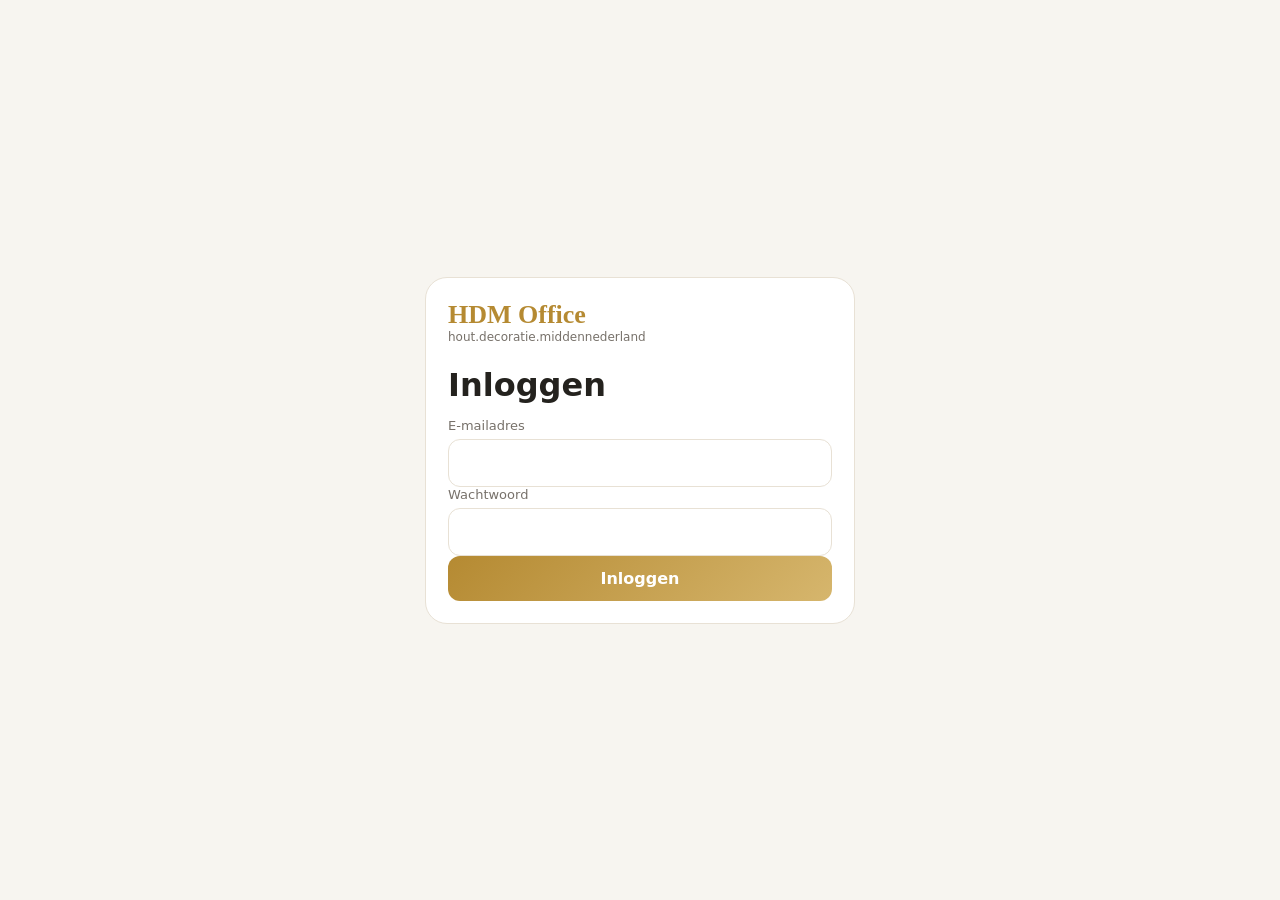
<file: index.html>
<!doctype html>
<html lang="nl">
<head>
  <meta charset="utf-8">
  <meta name="viewport" content="width=device-width,initial-scale=1,viewport-fit=cover">
  <meta name="theme-color" content="#f7f5f0">
  <meta name="apple-mobile-web-app-capable" content="yes">
  <meta name="apple-mobile-web-app-title" content="HDM Office">
  <title>HDM Office Next</title>
  <link rel="manifest" href="manifest.webmanifest">
  <link rel="stylesheet" href="styles.css?v=20261013-1925">
</head>
<body>
<div id="login" class="login-shell"><div class="login-card"><div class="brand">HDM Office</div><div class="muted">hout.decoratie.middennederland</div><h1>Inloggen</h1><label>E-mailadres<input id="email" type="email" autocomplete="email"></label><label>Wachtwoord<input id="password" type="text" autocomplete="off"></label><button id="loginBtn" class="primary">Inloggen</button><div id="loginMsg" class="muted"></div></div></div>
<div id="app" hidden>
<header class="topbar"><div><div class="brand">HDM Office</div><div class="muted">hout.decoratie.middennederland</div></div><div id="cloud" class="pill">Cloud</div></header>
<main class="content">
<section id="home" class="page active"><h1>Dashboard</h1><div id="dashboard" class="cards"></div></section>
<section id="customers" class="page">
  <div class="pagehead"><h1>Klanten</h1><select id="customerMonth"></select></div>
  <button id="newCustomerBtn" class="secondary">+ Nieuwe klant</button>
  <div id="customerForm" class="editor" hidden><h2>Nieuwe klant</h2><div class="formgrid"><label>Naam<input id="cName"></label><label>Bestelling<input id="cOrder"></label><label>Leverdatum<input id="cDue" type="date"></label></div><button id="saveCustomerBtn" class="primary">Klant opslaan</button></div>
  <div class="tablewrap customer-table"><table><thead><tr><th>Naam</th><th>Bestelling</th><th>Leverdatum</th></tr></thead><tbody id="customersBody"></tbody></table></div>
</section>
<section id="invoices" class="page">
  <div class="pagehead"><h1>Facturen</h1><select id="invoiceMonth"></select></div>
  <button id="newInvoiceBtn" class="secondary">+ Factuur toevoegen</button>
  <div id="invoiceEditor" class="editor" hidden>
    <div class="uploadbox"><div class="uploadicon">📄</div><h2>Factuur PDF, bestand of foto toevoegen</h2><input id="invoiceFile" type="file" accept="application/pdf,.pdf,image/*"><p id="invoiceReadStatus" class="muted">Tik op ‘Kies bestand’. Op iPhone kun je daarna een PDF uit Bestanden kiezen, een foto selecteren of een foto maken.</p></div>
    <h2>Verkoopfactuur</h2><div class="hint">Controleer de groene velden en druk daarna op <b>Factuur opslaan</b>.</div>
    <div class="formgrid"><label>Factuurnummer<input id="iNumber" class="readfield"></label><label>Klant<input id="iCustomer" class="readfield"></label><label>Datum<input id="iDate" type="date" class="readfield"></label><label>Omschrijving<input id="iDescription" class="readfield"></label><label>Totaal incl. btw<input id="iTotal" type="number" step="0.01" class="readfield"></label><label>Aanbetaling / betaald<input id="iPaid" type="number" step="0.01" class="readfield" value="0"></label><label>BTW bedrag<input id="iVat" type="number" step="0.01" class="readfield"></label></div>
    <button id="saveInvoiceBtn" class="primary">Factuur opslaan</button>
  </div>
  <div class="tablewrap"><table><thead><tr><th>Factuur</th><th>Klant</th><th>Datum</th><th>Totaal</th><th>Betaald</th><th>Openstaand</th><th>BTW</th><th>Bestand</th></tr></thead><tbody id="invoicesBody"></tbody></table></div>
</section>
<section id="receipts" class="page">
  <div class="pagehead"><h1>Bonnen</h1><select id="receiptMonth"></select></div>
  <button id="newReceiptBtn" class="secondary">+ Bon toevoegen</button>
  <div id="receiptEditor" class="editor" hidden>
    <div class="uploadbox"><div class="uploadicon">📷</div><h2>Bon PDF, bestand of foto toevoegen</h2><input id="receiptFile" type="file" accept="application/pdf,.pdf,image/*"><p id="receiptReadStatus" class="muted">Tik op ‘Kies bestand’. Op iPhone kun je een PDF uit Bestanden kiezen, een bestaande foto selecteren of een foto maken.</p></div>
    <h2>Bon / inkoopfactuur</h2><div class="hint">Controleer de groene velden en druk daarna op <b>Bon opslaan</b>.</div>
    <div class="formgrid"><label>Leverancier<input id="rSupplier" class="readfield"></label><label>Datum<input id="rDate" type="date" class="readfield"></label><label>Categorie<select id="rCategory" class="readfield"><option>Materialen</option><option>Gereedschap en machines</option><option>Kantoor</option><option>Overig</option></select></label><label>Totaal incl. btw<input id="rTotal" type="number" step="0.01" class="readfield"></label><label>BTW bedrag<input id="rVat" type="number" step="0.01" class="readfield"></label><label>Betaalwijze<select id="rMethod" class="readfield"><option>Bank</option><option>Pin</option><option>Contant</option><option>iDEAL</option></select></label></div>
    <button id="saveReceiptBtn" class="primary">Bon opslaan</button>
  </div>
  <div class="tablewrap"><table><thead><tr><th>Datum</th><th>Leverancier</th><th>Categorie</th><th>Totaal</th><th>BTW</th><th>Bestand</th></tr></thead><tbody id="receiptsBody"></tbody></table></div>
</section>
<section id="mileage" class="page">
  <div class="pagehead"><h1>Zakelijke kilometers</h1><select id="mileageMonth"><option value="">Alle maanden</option></select></div>
  <div id="mileageCards" class="cards compact"></div>
  <div class="editor mileage-editor">
    <h2>Rit toevoegen</h2>
    <div class="hint">Vul alleen de kilometers in die je zakelijk hebt gereden.</div>
    <div class="formgrid mileage-form">
      <label>Datum<input id="mDate" type="date" class="readfield"></label>
      <label>Aantal kilometers<input id="mKm" type="number" min="0.1" step="0.1" inputmode="decimal" class="readfield" placeholder="Bijv. 42"></label>
      <label class="mileage-description">Rit / omschrijving<input id="mDescription" class="readfield" placeholder="Bijv. Eemnes → klant Utrecht"></label>
    </div>
    <button id="saveMileageBtn" class="primary">Kilometers opslaan</button>
  </div>
  <h2>Rittenoverzicht</h2>
  <div class="tablewrap mileage-table"><table><thead><tr><th>Datum</th><th>KM</th><th>Rit / omschrijving</th><th></th></tr></thead><tbody id="mileageBody"></tbody></table></div>
</section>
<section id="book" class="page"><h1>Boekhouding</h1><h2>Omzet per kwartaal</h2><div id="quarterCards" class="cards compact"></div><h2>BTW Q4</h2><div id="bookCards" class="cards compact"></div><div class="card"><div id="bookText"></div></div></section>
</main>
<nav class="bottomnav"><button data-page="home" class="active">🏠<span>Home</span></button><button data-page="customers">👥<span>Klanten</span></button><button data-page="invoices">📄<span>Facturen</span></button><button data-page="receipts">📷<span>Bonnen</span></button><button data-page="mileage">🚗<span>KM</span></button><button data-page="book">📊<span>Boekhouding</span></button></nav>
</div>
<div id="detailModal" class="detail-modal" hidden><div class="detail-sheet"><div class="detail-head"><h2 id="detailTitle">Gegevens bewerken</h2><button id="detailClose" class="icon-btn" type="button">✕</button></div><div id="detailFields" class="formgrid"></div><div class="detail-actions"><button id="detailCancel" class="secondary" type="button">Annuleren</button><button id="detailSave" class="primary" type="button">Wijzigingen opslaan</button></div></div></div>
<script>
(()=>{
  const page=sessionStorage.getItem('hdm-active-page');
  if(!page)return;
  sessionStorage.removeItem('hdm-active-page');
  const target=document.getElementById(page);
  if(!target)return;
  const login=document.getElementById('login');
  if(login)login.hidden=true;
  document.querySelectorAll('.page').forEach(x=>x.classList.remove('active'));
  target.classList.add('active');
  document.querySelectorAll('.bottomnav button').forEach(x=>x.classList.toggle('active',x.dataset.page===page));
})();
</script>
<script type="module" src="app.js?v=20261013-1925"></script>
<script src="parser-v3.js?v=20261013-1925"></script>
<script src="invoice-vat-fix.js?v=20261013-1925"></script>
<script src="receipt-ocr-v2.js?v=20261013-1925"></script>
<script src="receipt-amount-ocr-v3.js?v=20261013-1925"></script>
<script type="module" src="details.js?v=20261013-1925"></script>
<script type="module" src="payments.js?v=20261013-1925"></script>
</body></html>
</file>
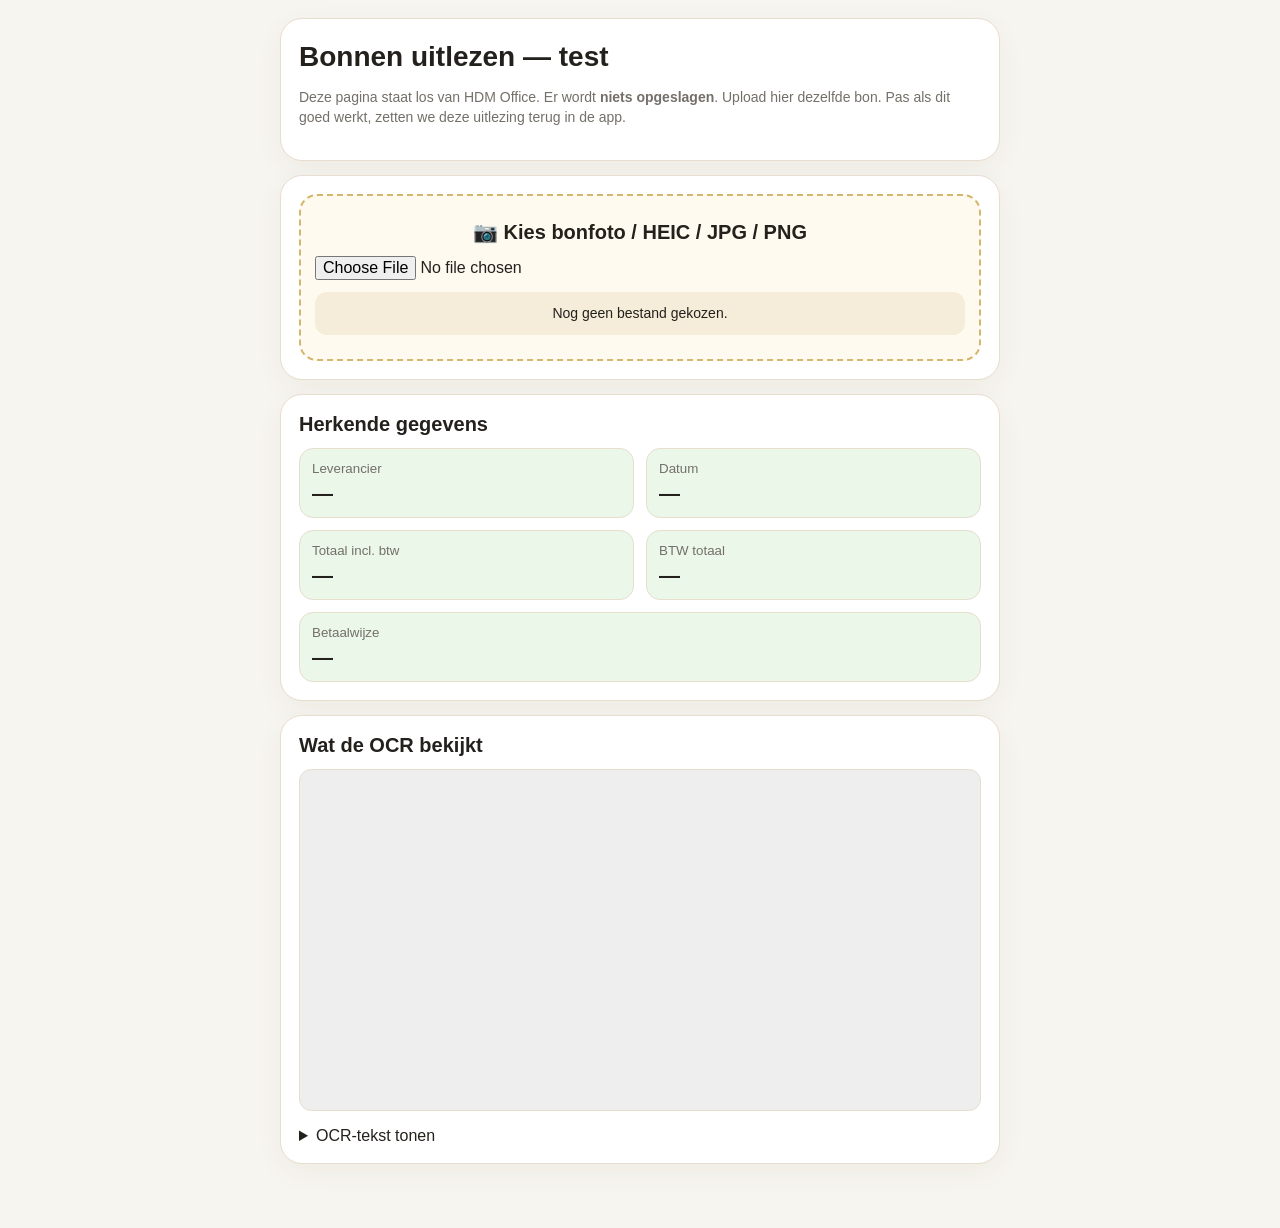
<file: bonnen-test.html>
<!doctype html>
<html lang="nl">
<head>
<meta charset="utf-8">
<meta name="viewport" content="width=device-width,initial-scale=1,viewport-fit=cover">
<title>HDM Bonnen Test</title>
<style>
:root{--bg:#f7f5f0;--card:#fff;--line:#e7dece;--gold:#be8f2f;--green:#eaf7e9;--text:#24211d;--muted:#746f68}
*{box-sizing:border-box}body{margin:0;background:var(--bg);color:var(--text);font-family:Inter,-apple-system,BlinkMacSystemFont,"Segoe UI",sans-serif;padding:18px 14px 50px}.wrap{max-width:720px;margin:auto}.card{background:var(--card);border:1px solid var(--line);border-radius:22px;padding:18px;margin-bottom:14px;box-shadow:0 8px 28px #4a35100d}h1{font-size:28px;margin:4px 0 8px}h2{font-size:20px;margin:0 0 12px}.muted{color:var(--muted);font-size:14px;line-height:1.45}.upload{border:2px dashed #d4b76e;border-radius:18px;padding:24px 14px;text-align:center;background:#fffaf0}.upload input{width:100%;font-size:16px}.status{margin-top:12px;padding:12px;border-radius:12px;background:#f5ecd9;font-size:14px;line-height:1.4}.grid{display:grid;grid-template-columns:1fr 1fr;gap:12px}.field{background:var(--green);border:1px solid var(--line);border-radius:14px;padding:12px}.field small{display:block;color:var(--muted);margin-bottom:5px}.field strong{font-size:21px;word-break:break-word}.wide{grid-column:1/-1}canvas{width:100%;height:auto;border:1px solid var(--line);border-radius:12px;background:#eee}details{margin-top:12px}pre{white-space:pre-wrap;word-break:break-word;font-size:12px;line-height:1.35;background:#f6f4ef;padding:12px;border-radius:12px;max-height:330px;overflow:auto}.ok{background:#e5f5e7}.bad{background:#ffe7e2}@media(max-width:520px){.grid{grid-template-columns:1fr}.wide{grid-column:auto}body{padding:12px 10px 40px}.card{padding:15px;border-radius:18px}}
</style>
</head>
<body>
<div class="wrap">
  <div class="card">
    <h1>Bonnen uitlezen — test</h1>
    <p class="muted">Deze pagina staat los van HDM Office. Er wordt <b>niets opgeslagen</b>. Upload hier dezelfde bon. Pas als dit goed werkt, zetten we deze uitlezing terug in de app.</p>
  </div>

  <div class="card">
    <div class="upload">
      <h2>📷 Kies bonfoto / HEIC / JPG / PNG</h2>
      <input id="file" type="file" accept="image/*,.heic,.heif">
      <div id="status" class="status">Nog geen bestand gekozen.</div>
    </div>
  </div>

  <div class="card">
    <h2>Herkende gegevens</h2>
    <div class="grid">
      <div class="field"><small>Leverancier</small><strong id="supplier">—</strong></div>
      <div class="field"><small>Datum</small><strong id="date">—</strong></div>
      <div class="field"><small>Totaal incl. btw</small><strong id="total">—</strong></div>
      <div class="field"><small>BTW totaal</small><strong id="vat">—</strong></div>
      <div class="field wide"><small>Betaalwijze</small><strong id="method">—</strong></div>
    </div>
  </div>

  <div class="card">
    <h2>Wat de OCR bekijkt</h2>
    <canvas id="preview"></canvas>
    <details><summary>OCR-tekst tonen</summary><pre id="raw">Nog niets uitgelezen.</pre></details>
  </div>
</div>
<script type="module">
const $=id=>document.getElementById(id);
const money=v=>Number(v).toLocaleString('nl-NL',{style:'currency',currency:'EUR'});

function normText(s){return String(s||'').replace(/\r/g,'').replace(/[\u00a0\u202f]/g,' ').replace(/[|]/g,'1').replace(/(\d)[oO](?=\d)/g,'$10').replace(/(\d)[lI](?=\d|\b)/g,'$11');}
function toNum(s){
  s=String(s||'').replace(/[€EUR\s]/gi,'').replace(/[^0-9,.-]/g,'');
  if(!s)return NaN; const c=s.lastIndexOf(','),d=s.lastIndexOf('.');
  if(c>=0&&d>=0)s=c>d?s.replace(/\./g,'').replace(',','.'):s.replace(/,/g,'');
  else if(c>=0)s=s.replace(/\./g,'').replace(',','.');
  return Number(s);
}
function amounts(line){
  const s=normText(line).replace(/(\d{1,5})\s+(\d{2})(?!\d)/g,'$1,$2');
  const out=[]; for(const m of s.matchAll(/(?:€\s*)?(\d{1,5}(?:[.,]\d{2}))(?:\s*(?:€|EUR))?/gi)){const n=toNum(m[1]);if(Number.isFinite(n)&&n>=0&&n<10000)out.push(n);} return out;
}
function filenameSupplier(file){return String(file?.name||'').replace(/\.[^.]+$/,'').replace(/[_-]+/g,' ').replace(/\b(?:januari|februari|maart|april|mei|juni|juli|augustus|september|oktober|november|december)\b.*$/i,'').replace(/\b\d{1,2}\b.*$/,'').trim();}
function parseDate(text){
  const t=normText(text); let m=t.match(/(?:datum\s*[:.-]?\s*)?(\d{1,2})[\/-](\d{1,2})[\/-](20\d{2})/i); if(!m)m=t.match(/\bdd\.?\s*(\d{1,2})-(\d{1,2})-(20\d{2})/i); if(!m)return''; const [_,d,mo,y]=m; return `${y}-${String(mo).padStart(2,'0')}-${String(d).padStart(2,'0')}`;
}
function parseSupplier(text,file){const t=normText(text); if(/\bGAMMA\b/i.test(t))return'Gamma'; if(/\bPRAXIS\b/i.test(t))return'Praxis'; if(/\bKARWEI\b/i.test(t))return'Karwei'; if(/\bHORNBACH\b/i.test(t))return'Hornbach'; return filenameSupplier(file)||'';}
function parseMethod(text){const t=normText(text); if(/maestro|mastercard|visa|pin|kaart|debit|contactless/i.test(t))return'Pin'; if(/contant|cash/i.test(t))return'Contant'; if(/ideal|i-deal/i.test(t))return'iDEAL'; return'Bank';}
function parseTotal(text){
  const lines=normText(text).split(/\n+/).map(x=>x.trim()).filter(Boolean);
  const strong=[];
  for(let i=0;i<lines.length;i++){
    const line=lines[i];
    if(/\b(?:9\s*)?t[o0]taal\b|tot\.?\s*omzet|eindt[o0]taal|te\s*betalen/i.test(line)){
      const vals=amounts(line+' '+(lines[i+1]||''));
      for(const v of vals)if(v>0)strong.push(v);
    }
  }
  if(strong.length){const freq=new Map();strong.forEach(v=>freq.set(v,(freq.get(v)||0)+1));return [...freq.entries()].sort((a,b)=>b[1]-a[1]||b[0]-a[0])[0][0];}
  const all=[];for(const l of lines){if(/btw|vat|tax|%/i.test(l))continue;all.push(...amounts(l).filter(v=>v>0));}return all.length?Math.max(...all):NaN;
}
function parseVat(text,total){
  const lines=normText(text).split(/\n+/).map(x=>x.trim()).filter(Boolean);
  // Hoogste prioriteit: expliciete TOT.BTW-regel.
  for(let i=0;i<lines.length;i++){
    if(/tot\.?\s*btw|t[o0]t\.?\s*btw/i.test(lines[i])){const vals=amounts(lines[i]+' '+(lines[i+1]||''));const good=vals.filter(v=>v>0&&(!Number.isFinite(total)||v<total));if(good.length)return good[good.length-1];}
  }
  // Gamma-opbouw: BTW 21,00 % over 38,03 = 7,99 / BTW 9,00 % ... = 0,08
  const parts=[];
  for(const l of lines){
    if(!/btw/i.test(l)||!/%/.test(l))continue;
    const vals=amounts(l); if(vals.length){const last=vals[vals.length-1]; if(last>0&&(!Number.isFinite(total)||last<total*.5))parts.push(last);}
  }
  if(parts.length>=2)return parts.reduce((a,b)=>a+b,0);
  if(parts.length===1)return parts[0];
  return NaN;
}

async function loadScript(src,test){if(test())return;await new Promise((resolve,reject)=>{const s=document.createElement('script');s.src=src;s.onload=resolve;s.onerror=reject;document.head.appendChild(s);});}
async function heicToJpeg(file){
  await loadScript('https://cdn.jsdelivr.net/npm/heic-to@1.5.2/dist/iife/heic-to.js',()=>!!window.HeicTo);
  const out=await window.HeicTo({blob:file,type:'image/jpeg',quality:.98}); return Array.isArray(out)?out[0]:out;
}
async function imageFromFile(file){
  let blob=file;
  const tryLoad=async b=>{const url=URL.createObjectURL(b);try{const img=new Image();await new Promise((res,rej)=>{img.onload=res;img.onerror=rej;img.src=url});return img;}finally{setTimeout(()=>URL.revokeObjectURL(url),2000);}};
  try{return await tryLoad(blob);}catch(e){if(!/\.hei[cf]$/i.test(file.name||'')&&!/^image\/hei[cf]$/i.test(file.type||''))throw e;blob=await heicToJpeg(file);return tryLoad(blob);}
}
function drawReceiptCrop(img){
  const iw=img.naturalWidth||img.width, ih=img.naturalHeight||img.height;
  // Bij kassabonfoto's staat de bon vrijwel altijd centraal. We snijden vooral de achtergrond weg.
  const sx=Math.round(iw*.20), sy=Math.round(ih*.025), sw=Math.round(iw*.60), sh=Math.round(ih*.95);
  const scale=Math.min(2.2,1900/sw); const c=$('preview'); c.width=Math.max(1,Math.round(sw*scale)); c.height=Math.max(1,Math.round(sh*scale));
  const ctx=c.getContext('2d',{willReadFrequently:true});ctx.fillStyle='#fff';ctx.fillRect(0,0,c.width,c.height);ctx.drawImage(img,sx,sy,sw,sh,0,0,c.width,c.height);return c;
}
function enhancedCanvas(src,mode){
  const c=document.createElement('canvas');c.width=src.width;c.height=src.height;const ctx=c.getContext('2d',{willReadFrequently:true});ctx.drawImage(src,0,0);const im=ctx.getImageData(0,0,c.width,c.height),d=im.data;
  for(let i=0;i<d.length;i+=4){let g=.299*d[i]+.587*d[i+1]+.114*d[i+2]; if(mode==='bw')g=g>172?255:0; else g=Math.max(0,Math.min(255,(g-128)*1.7+128));d[i]=d[i+1]=d[i+2]=g;}ctx.putImageData(im,0,0);return c;
}
function crop(src,y0,y1){const c=document.createElement('canvas');const y=Math.round(src.height*y0),h=Math.max(1,Math.round(src.height*(y1-y0)));c.width=src.width;c.height=h;c.getContext('2d').drawImage(src,0,y,src.width,h,0,0,src.width,h);return c;}
async function runOcr(canvases){
  const {createWorker}=await import('https://cdn.jsdelivr.net/npm/tesseract.js@5/dist/tesseract.esm.min.js'); const worker=await createWorker('nld+eng');
  try{await worker.setParameters({preserve_interword_spaces:'1'});const texts=[];for(let i=0;i<canvases.length;i++){ $('status').textContent=`Uitlezen… stap ${i+1} van ${canvases.length}`;const r=await worker.recognize(canvases[i]);texts.push(r.data.text||'');}return texts.join('\n--- VOLGENDE OCR PASS ---\n');}finally{await worker.terminate();}
}

$('file').addEventListener('change',async e=>{
  const file=e.target.files?.[0];if(!file)return;
  $('status').className='status';$('status').textContent='Foto voorbereiden…';['supplier','date','total','vat','method'].forEach(id=>$(id).textContent='…');$('raw').textContent='Bezig met uitlezen…';
  try{
    const img=await imageFromFile(file),base=drawReceiptCrop(img),gray=enhancedCanvas(base,'gray'),bw=enhancedCanvas(base,'bw');
    // Volledige bon + midden/ondergedeelte waar bij Gamma totaal/BTW staat.
    const text=await runOcr([gray,crop(gray,.25,.72),crop(bw,.25,.72),crop(gray,.42,.82)]);
    const supplier=parseSupplier(text,file),date=parseDate(text),total=parseTotal(text),vat=parseVat(text,total),method=parseMethod(text);
    $('supplier').textContent=supplier||'Niet herkend';$('date').textContent=date?new Date(date+'T12:00:00').toLocaleDateString('nl-NL',{day:'numeric',month:'long',year:'numeric'}):'Niet herkend';$('total').textContent=Number.isFinite(total)?money(total):'Niet herkend';$('vat').textContent=Number.isFinite(vat)?money(vat):'Niet herkend';$('method').textContent=method;$('raw').textContent=text;
    const ok=Number.isFinite(total)&&Number.isFinite(vat);$('status').className='status '+(ok?'ok':'bad');$('status').textContent=ok?`Gelukt: totaal ${money(total)} en btw ${money(vat)} gevonden. Dit is nog alleen de HTML-test; er is niets opgeslagen.`:'Nog niet volledig gelukt. Open onderaan “OCR-tekst tonen”; dan kunnen we exact zien wat de browser uit deze bon leest.';
  }catch(err){console.error(err);$('status').className='status bad';$('status').textContent='Uitlezen mislukt: '+(err?.message||err);$('raw').textContent=String(err?.stack||err);}
});
</script>
</body>
</html>
</file>
<file: styles.css>
:root{--bg:#f7f5f0;--card:#fff;--line:#e8e1d5;--gold:#b58a32;--gold2:#d6b66d;--text:#24221e;--muted:#77716a;--soft:#f3ead8;--green:#eaf6e8;--red:#ffe3e3}*{box-sizing:border-box}[hidden]{display:none!important}html,body{margin:0;min-height:100%;background:var(--bg);overflow-x:hidden;-webkit-text-size-adjust:100%}body{color:var(--text);font-family:Inter,system-ui,-apple-system,"Segoe UI",sans-serif;-webkit-overflow-scrolling:touch}button,input,select,textarea{font:inherit;max-width:100%}.brand{font:700 26px Georgia;color:var(--gold)}.muted{color:var(--muted);font-size:12px}.login-shell{min-height:100dvh;display:grid;place-items:center;padding:18px}.login-card{width:min(430px,100%);background:#fff;border:1px solid var(--line);border-radius:22px;padding:22px}.login-card h1{margin:22px 0 14px}.login-card label,.formgrid label{display:block;font-size:13px;color:var(--muted)}input,select{width:100%;min-height:48px;margin-top:6px;padding:12px;border:1px solid var(--line);border-radius:12px;background:#fff;font-size:16px}.primary,.secondary{border-radius:12px;padding:13px 15px;font-weight:700}.primary{width:100%;border:0;background:linear-gradient(135deg,var(--gold),var(--gold2));color:#fff}.secondary{border:1px solid var(--line);background:#fff;color:#1677df;margin:0 0 16px}.topbar{position:sticky;top:0;z-index:10;display:flex;justify-content:space-between;align-items:center;gap:12px;padding:14px 16px;background:#f7f5f0ef;backdrop-filter:blur(12px);border-bottom:1px solid var(--line)}.pill{padding:7px 10px;border-radius:999px;background:#fff;border:1px solid var(--line);font-size:11px}.pill.ok{background:#daf2e1}.pill.error{background:var(--red)}.content{max-width:1120px;width:100%;margin:auto;padding:18px 16px calc(96px + env(safe-area-inset-bottom))}.page{display:none;min-width:0;max-width:100%}.page.active{display:block}.page h1{margin:0 0 14px;font-size:28px}.page h2{font-size:20px;margin:18px 0 12px}.pagehead{display:flex;justify-content:space-between;align-items:center;gap:10px;margin-bottom:12px}.pagehead h1{margin:0}.pagehead select{max-width:220px}.cards{display:grid;grid-template-columns:repeat(3,minmax(0,1fr));gap:12px}.cards.compact{margin-bottom:12px}.card,.editor{background:#fff;border:1px solid var(--line);border-radius:16px;padding:15px;box-shadow:0 7px 24px #4331100d;margin-bottom:16px;min-width:0}.metric small{display:block;color:var(--muted);font-size:10px;text-transform:uppercase}.metric strong{display:block;font-size:22px;margin-top:8px}.formgrid{display:grid;grid-template-columns:repeat(2,minmax(0,1fr));gap:12px;margin:12px 0 16px}.readfield{background:var(--green)!important}.hint{background:var(--soft);border-radius:12px;padding:13px;margin-bottom:14px;line-height:1.45}.uploadbox{width:100%;border:2px dashed #d4bd80;border-radius:18px;padding:24px 18px;text-align:center;background:#fffaf0;overflow:hidden}.uploadbox h2{margin:8px 0 14px;font-size:21px}.uploadicon{font-size:44px}.uploadbox input[type=file]{width:100%;font-size:15px;white-space:normal}.uploadbox p{line-height:1.45}.tablewrap{width:100%;max-width:100%;overflow-x:auto;-webkit-overflow-scrolling:touch;background:#fff;border:1px solid var(--line);border-radius:16px;margin-top:14px}.tablewrap table{width:100%;min-width:720px;border-collapse:collapse}.tablewrap th,.tablewrap td{padding:12px 10px;border-bottom:1px solid var(--line);text-align:left;white-space:nowrap;font-size:12px}.tablewrap th{font-size:10px;color:var(--muted);text-transform:uppercase}.customer-table table{min-width:0;table-layout:fixed}.customer-table th,.customer-table td{white-space:normal;vertical-align:top;overflow-wrap:anywhere}.customer-table th:nth-child(1),.customer-table td:nth-child(1){width:28%}.customer-table th:nth-child(2),.customer-table td:nth-child(2){width:46%}.customer-table th:nth-child(3),.customer-table td:nth-child(3){width:26%}.wrapcell{white-space:normal!important}.bottomnav{position:fixed;left:0;right:0;bottom:0;z-index:20;display:flex;overflow-x:auto;overflow-y:hidden;background:#fff;border-top:1px solid var(--line);padding-bottom:env(safe-area-inset-bottom);scrollbar-width:none}.bottomnav::-webkit-scrollbar{display:none}.bottomnav button{flex:1 0 78px;min-width:78px;border:0;background:#fff;padding:10px 6px;color:#1677df;font-size:18px}.bottomnav button span{display:block;font-size:10px;margin-top:3px}.bottomnav button.active{background:var(--soft)}img,video,canvas,svg{max-width:100%;height:auto}.name-link{appearance:none;border:0;background:none;padding:0;margin:0;color:#1677df;font:inherit;font-weight:700;text-align:left;text-decoration:underline;text-underline-offset:2px;cursor:pointer}.detail-modal{position:fixed;inset:0;z-index:100;background:#0006;display:flex;align-items:flex-end;justify-content:center;padding:16px}.detail-sheet{width:min(620px,100%);max-height:88dvh;overflow:auto;background:#fff;border-radius:22px 22px 16px 16px;padding:18px;box-shadow:0 20px 60px #0003}.detail-head{display:flex;align-items:center;justify-content:space-between;gap:12px}.detail-head h2{margin:0;font-size:22px}.icon-btn{border:1px solid var(--line);background:#fff;border-radius:999px;width:38px;height:38px;font-size:18px}.detail-actions{display:grid;grid-template-columns:1fr 1fr;gap:10px}.detail-actions .secondary{margin:0;width:100%}.detail-actions .primary{margin:0}.pay-btn{border:0;border-radius:10px;padding:9px 12px;background:#1677df;color:#fff;font-weight:700;white-space:nowrap;min-height:38px}.pay-btn:disabled{opacity:1}.pay-btn.paid-done{background:#daf2e1;color:#17612b;border:1px solid #b8dfc2}.payment-cell,.payment-head{text-align:center!important}@media(max-width:760px){.content{padding:14px 12px calc(92px + env(safe-area-inset-bottom))}.topbar{padding:12px}.brand{font-size:23px}.page h1{font-size:24px}.cards,.cards.compact{grid-template-columns:1fr 1fr}.pagehead{align-items:stretch;flex-direction:column}.pagehead select{width:100%;max-width:none}.formgrid{grid-template-columns:1fr}.tablewrap table{min-width:650px}.customer-table table{min-width:0}.uploadbox{padding:20px 12px}.uploadbox h2{font-size:19px}}@media(max-width:430px){.cards,.cards.compact{grid-template-columns:1fr}.content{padding-left:12px;padding-right:12px}.tablewrap table{min-width:620px}.customer-table table{min-width:0}.metric strong{font-size:21px}.login-card{padding:18px}.topbar{gap:8px}.pill{flex:0 0 auto}.bottomnav button{flex-basis:76px;min-width:76px}.editor{padding:12px}.uploadbox{width:100%;max-width:100%;padding:18px 10px}.uploadbox input[type=file]{font-size:14px}.secondary{width:100%}.detail-modal{padding:0;align-items:flex-end}.detail-sheet{border-radius:22px 22px 0 0;max-height:92dvh;padding:16px 14px calc(18px + env(safe-area-inset-bottom))}.detail-actions{grid-template-columns:1fr}.name-link{font-size:12px}.pay-btn{padding:8px 10px;font-size:11px}}
.doc-open{border:1px solid var(--line);background:#fff7e7;color:var(--text);border-radius:10px;padding:8px 10px;font-weight:700;white-space:nowrap;cursor:pointer}.doc-open:active{transform:scale(.98)}

.mileage-editor{margin-top:14px}.mileage-description{grid-column:1/-1}.mileage-table table{min-width:620px}.mileage-delete{border:1px solid #e8c9c9;background:#fff5f5;color:#9a3030;border-radius:9px;padding:7px 9px;font-weight:700;white-space:nowrap}.mileage-table td:nth-child(3){white-space:normal;min-width:220px}.mileage-table strong{font-size:13px}
@media(max-width:430px){.bottomnav button{flex-basis:64px;min-width:64px;padding-left:4px;padding-right:4px}.mileage-table table{min-width:560px}.mileage-description{grid-column:auto}}
</file>
